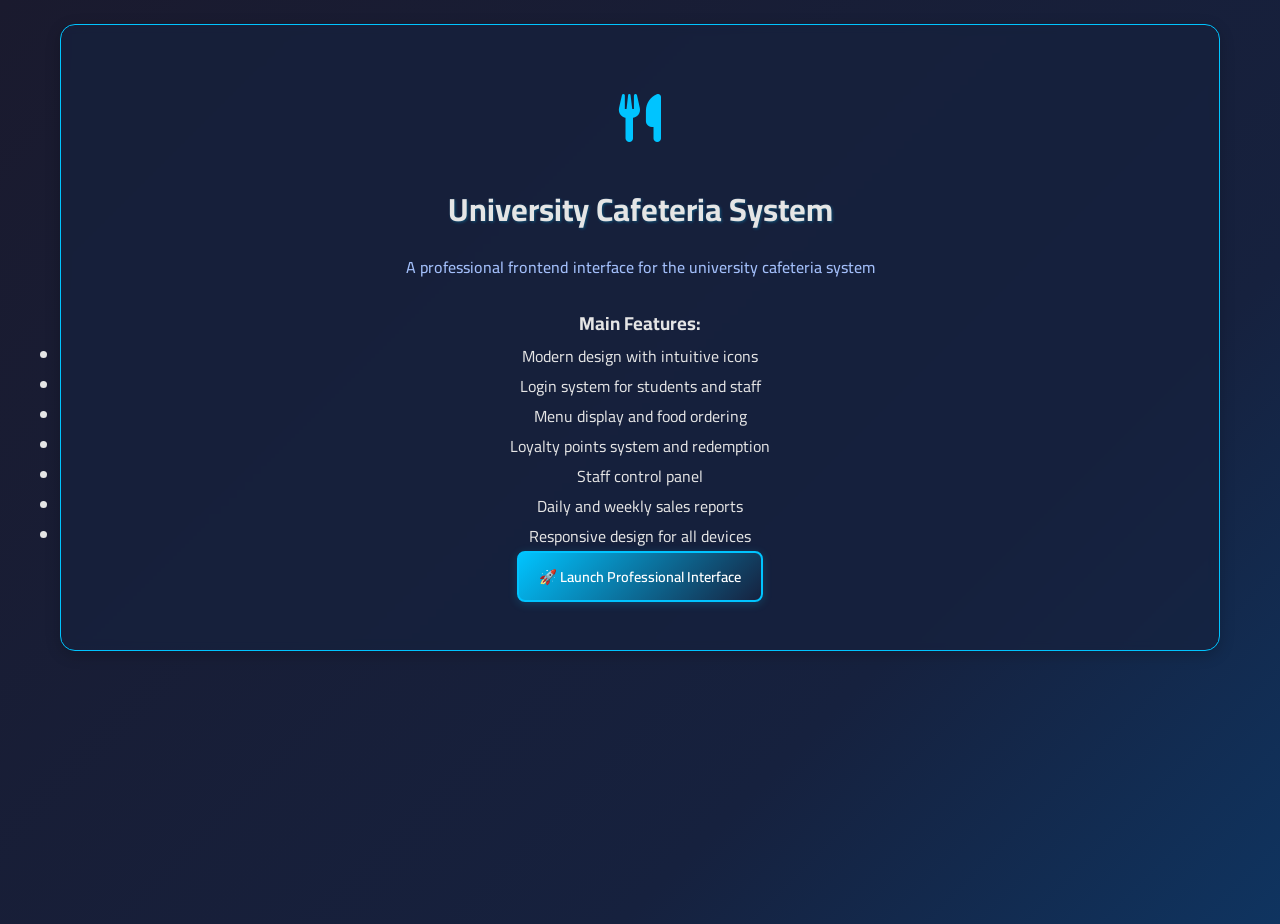
<file: index.html>
<!DOCTYPE html>
<html lang="en" dir="ltr">
<head>
    <meta charset="UTF-8">
    <meta name="viewport" content="width=device-width, initial-scale=1.0">
    <title>University Cafeteria System - Launch</title>
    <link href="https://cdnjs.cloudflare.com/ajax/libs/font-awesome/6.0.0/css/all.min.css" rel="stylesheet">
    <link href="https://fonts.googleapis.com/css2?family=Cairo:wght@300;400;600;700&display=swap" rel="stylesheet">
    <link rel="stylesheet" href="styles.css">
</head>

<body>
    <div class="container">
        <div class="welcome-content">
            <div class="welcome-icon">
                <i class="fas fa-utensils"></i>
            </div>
            <h2>University Cafeteria System</h2>
            <p>A professional frontend interface for the university cafeteria system</p>
            
            <div class="features">
                <h3>Main Features:</h3>
                <ul>
                    <li>Modern design with intuitive icons</li>
                    <li>Login system for students and staff</li>
                    <li>Menu display and food ordering</li>
                    <li>Loyalty points system and redemption</li>
                    <li>Staff control panel</li>
                    <li>Daily and weekly sales reports</li>
                    <li>Responsive design for all devices</li>
                </ul>
            </div>
            
            <a href="main.html" class="btn btn-primary">🚀 Launch Professional Interface</a>
        </div>
    </div>
</body>
</html>
</file>
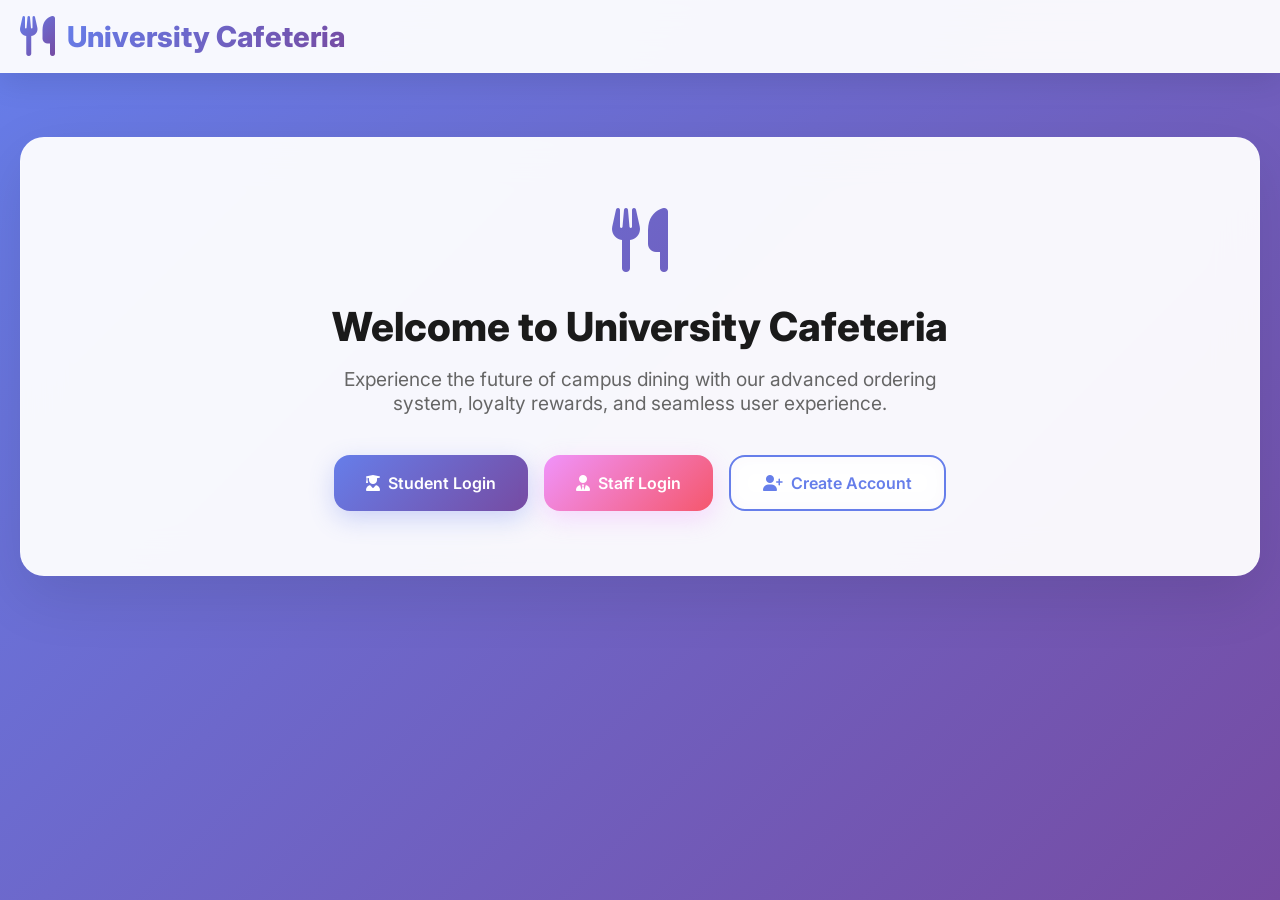
<file: main.html>
<!DOCTYPE html>
<html lang="en">
<head>
    <meta charset="UTF-8">
    <meta name="viewport" content="width=device-width, initial-scale=1.0">
    <title>University Cafeteria System - Professional Interface</title>
    <link href="https://cdnjs.cloudflare.com/ajax/libs/font-awesome/6.4.0/css/all.min.css" rel="stylesheet">
    <link href="https://fonts.googleapis.com/css2?family=Inter:wght@300;400;500;600;700;800&display=swap" rel="stylesheet">
    <style>
        * {
            margin: 0;
            padding: 0;
            box-sizing: border-box;
        }

        body {
            font-family: 'Inter', -apple-system, BlinkMacSystemFont, 'Segoe UI', Roboto, sans-serif;
            background: linear-gradient(135deg, #667eea 0%, #764ba2 100%);
            min-height: 100vh;
            color: #1a1a1a;
            overflow-x: hidden;
        }

        .container {
            max-width: 1400px;
            margin: 0 auto;
            padding: 0 20px;
        }

        .header {
            background: rgba(255, 255, 255, 0.95);
            backdrop-filter: blur(20px);
            box-shadow: 0 8px 32px rgba(0, 0, 0, 0.1);
            position: sticky;
            top: 0;
            z-index: 1000;
            border-bottom: 1px solid rgba(255, 255, 255, 0.2);
        }

        .header .container {
            display: flex;
            justify-content: space-between;
            align-items: center;
            padding: 1rem 20px;
        }

        .logo {
            display: flex;
            align-items: center;
            gap: 12px;
            color: #667eea;
        }

        .logo i {
            font-size: 2.5rem;
            background: linear-gradient(135deg, #667eea, #764ba2);
            -webkit-background-clip: text;
            -webkit-text-fill-color: transparent;
            background-clip: text;
        }

        .logo h1 {
            font-size: 1.8rem;
            font-weight: 800;
            background: linear-gradient(135deg, #667eea, #764ba2);
            -webkit-background-clip: text;
            -webkit-text-fill-color: transparent;
            background-clip: text;
        }

        .user-info {
            display: flex;
            align-items: center;
            gap: 15px;
            color: #667eea;
            font-weight: 600;
        }

        .main {
            padding: 2rem 0;
            min-height: calc(100vh - 80px);
        }

        .screen {
            display: none;
            animation: fadeInUp 0.6s ease-out;
        }

        .screen.active {
            display: block;
        }

        .welcome-content {
            text-align: center;
            padding: 4rem 2rem;
            background: rgba(255, 255, 255, 0.95);
            border-radius: 24px;
            backdrop-filter: blur(20px);
            box-shadow: 0 20px 60px rgba(0, 0, 0, 0.1);
            margin: 2rem 0;
            border: 1px solid rgba(255, 255, 255, 0.2);
        }

        .welcome-icon {
            font-size: 4rem;
            background: linear-gradient(135deg, #667eea, #764ba2);
            -webkit-background-clip: text;
            -webkit-text-fill-color: transparent;
            background-clip: text;
            margin-bottom: 1.5rem;
            animation: float 3s ease-in-out infinite;
        }

        .welcome-content h2 {
            font-size: 2.5rem;
            color: #1a1a1a;
            margin-bottom: 1rem;
            font-weight: 800;
            line-height: 1.2;
        }

        .welcome-content p {
            font-size: 1.2rem;
            color: #666;
            margin-bottom: 2.5rem;
            font-weight: 400;
            max-width: 600px;
            margin-left: auto;
            margin-right: auto;
        }

        .welcome-buttons {
            display: flex;
            gap: 1rem;
            justify-content: center;
            flex-wrap: wrap;
        }

        .btn {
            padding: 16px 32px;
            border: none;
            border-radius: 16px;
            font-size: 1rem;
            font-weight: 600;
            cursor: pointer;
            transition: all 0.3s cubic-bezier(0.4, 0, 0.2, 1);
            display: inline-flex;
            align-items: center;
            gap: 8px;
            text-decoration: none;
            font-family: 'Inter', sans-serif;
            position: relative;
            overflow: hidden;
        }

        .btn::before {
            content: '';
            position: absolute;
            top: 0;
            left: -100%;
            width: 100%;
            height: 100%;
            background: linear-gradient(90deg, transparent, rgba(255, 255, 255, 0.2), transparent);
            transition: left 0.5s;
        }

        .btn:hover::before {
            left: 100%;
        }

        .btn-primary {
            background: linear-gradient(135deg, #667eea, #764ba2);
            color: white;
            box-shadow: 0 8px 25px rgba(102, 126, 234, 0.3);
        }

        .btn-primary:hover {
            transform: translateY(-2px);
            box-shadow: 0 12px 35px rgba(102, 126, 234, 0.4);
        }

        .btn-secondary {
            background: linear-gradient(135deg, #f093fb, #f5576c);
            color: white;
            box-shadow: 0 8px 25px rgba(240, 147, 251, 0.3);
        }

        .btn-secondary:hover {
            transform: translateY(-2px);
            box-shadow: 0 12px 35px rgba(240, 147, 251, 0.4);
        }

        .btn-outline {
            background: rgba(255, 255, 255, 0.1);
            color: #667eea;
            border: 2px solid #667eea;
            backdrop-filter: blur(10px);
        }

        .btn-outline:hover {
            background: #667eea;
            color: white;
            transform: translateY(-2px);
            box-shadow: 0 8px 25px rgba(102, 126, 234, 0.3);
        }

        .btn-full {
            width: 100%;
            justify-content: center;
        }

        .login-container, .register-container {
            max-width: 400px;
            margin: 2rem auto;
            background: rgba(255, 255, 255, 0.95);
            padding: 2.5rem;
            border-radius: 24px;
            box-shadow: 0 20px 60px rgba(0, 0, 0, 0.1);
            backdrop-filter: blur(20px);
            border: 1px solid rgba(255, 255, 255, 0.2);
        }

        .login-header, .register-header {
            text-align: center;
            margin-bottom: 2rem;
        }

        .login-header i, .register-header i {
            font-size: 3rem;
            background: linear-gradient(135deg, #667eea, #764ba2);
            -webkit-background-clip: text;
            -webkit-text-fill-color: transparent;
            background-clip: text;
            margin-bottom: 1rem;
        }

        .login-header h2, .register-header h2 {
            color: #1a1a1a;
            font-size: 1.8rem;
            font-weight: 700;
        }

        .form-group {
            margin-bottom: 1.5rem;
        }

        .form-group label {
            display: block;
            margin-bottom: 0.5rem;
            color: #333;
            font-weight: 600;
            font-size: 0.9rem;
        }

        .form-group input, .form-group select {
            width: 100%;
            padding: 16px 20px;
            border: 2px solid #e1e5e9;
            border-radius: 12px;
            font-size: 1rem;
            transition: all 0.3s ease;
            background: rgba(255, 255, 255, 0.8);
            color: #1a1a1a;
            font-family: 'Inter', sans-serif;
        }

        .form-group input:focus, .form-group select:focus {
            outline: none;
            border-color: #667eea;
            box-shadow: 0 0 0 3px rgba(102, 126, 234, 0.1);
            background: white;
        }

        .dashboard-header {
            display: flex;
            justify-content: space-between;
            align-items: center;
            margin-bottom: 2rem;
            background: rgba(255, 255, 255, 0.95);
            padding: 1.5rem 2rem;
            border-radius: 20px;
            backdrop-filter: blur(20px);
            box-shadow: 0 8px 32px rgba(0, 0, 0, 0.1);
            border: 1px solid rgba(255, 255, 255, 0.2);
        }

        .dashboard-header h2 {
            color: #1a1a1a;
            font-size: 2rem;
            font-weight: 800;
        }

        .loyalty-points {
            display: flex;
            align-items: center;
            gap: 8px;
            background: linear-gradient(135deg, #667eea, #764ba2);
            color: white;
            padding: 12px 20px;
            border-radius: 25px;
            font-weight: 600;
            box-shadow: 0 8px 25px rgba(102, 126, 234, 0.3);
        }

        .dashboard-grid {
            display: grid;
            grid-template-columns: repeat(auto-fit, minmax(280px, 1fr));
            gap: 1.5rem;
            margin-bottom: 2rem;
        }

        .dashboard-card {
            background: rgba(255, 255, 255, 0.95);
            padding: 2rem;
            border-radius: 20px;
            text-align: center;
            cursor: pointer;
            transition: all 0.3s cubic-bezier(0.4, 0, 0.2, 1);
            box-shadow: 0 8px 32px rgba(0, 0, 0, 0.1);
            backdrop-filter: blur(20px);
            border: 1px solid rgba(255, 255, 255, 0.2);
            position: relative;
            overflow: hidden;
        }

        .dashboard-card::before {
            content: '';
            position: absolute;
            top: 0;
            left: 0;
            right: 0;
            height: 4px;
            background: linear-gradient(135deg, #667eea, #764ba2);
            transform: scaleX(0);
            transition: transform 0.3s ease;
        }

        .dashboard-card:hover::before {
            transform: scaleX(1);
        }

        .dashboard-card:hover {
            transform: translateY(-8px);
            box-shadow: 0 20px 60px rgba(0, 0, 0, 0.15);
        }

        .dashboard-card i {
            font-size: 3rem;
            background: linear-gradient(135deg, #667eea, #764ba2);
            -webkit-background-clip: text;
            -webkit-text-fill-color: transparent;
            background-clip: text;
            margin-bottom: 1rem;
        }

        .dashboard-card h3 {
            color: #1a1a1a;
            font-size: 1.3rem;
            margin-bottom: 0.5rem;
            font-weight: 700;
        }

        .dashboard-card p {
            color: #666;
            font-size: 0.95rem;
            font-weight: 400;
            line-height: 1.5;
        }

        .notification {
            position: fixed;
            top: 20px;
            right: 20px;
            background: linear-gradient(135deg, #667eea, #764ba2);
            color: white;
            padding: 1rem 1.5rem;
            border-radius: 16px;
            box-shadow: 0 8px 32px rgba(0, 0, 0, 0.2);
            display: none;
            align-items: center;
            gap: 10px;
            z-index: 10000;
            animation: slideInRight 0.3s ease-out;
            font-weight: 600;
            backdrop-filter: blur(20px);
        }

        .notification.error {
            background: linear-gradient(135deg, #f093fb, #f5576c);
        }

        .notification.success {
            background: linear-gradient(135deg, #4facfe, #00f2fe);
        }

        .notification.show {
            display: flex;
        }

        .loading-overlay {
            position: fixed;
            top: 0;
            left: 0;
            width: 100%;
            height: 100%;
            background: rgba(0, 0, 0, 0.7);
            display: none;
            align-items: center;
            justify-content: center;
            z-index: 10000;
            backdrop-filter: blur(10px);
        }

        .loading-overlay.show {
            display: flex;
        }

        .loading-spinner {
            text-align: center;
            color: white;
        }

        .loading-spinner i {
            font-size: 3rem;
            background: linear-gradient(135deg, #667eea, #764ba2);
            -webkit-background-clip: text;
            -webkit-text-fill-color: transparent;
            background-clip: text;
            margin-bottom: 1rem;
            animation: spin 1s linear infinite;
        }

        .loading-spinner p {
            font-size: 1.2rem;
            font-weight: 600;
        }

        @keyframes fadeInUp {
            from {
                opacity: 0;
                transform: translateY(30px);
            }
            to {
                opacity: 1;
                transform: translateY(0);
            }
        }

        @keyframes slideInRight {
            from {
                transform: translateX(100%);
                opacity: 0;
            }
            to {
                transform: translateX(0);
                opacity: 1;
            }
        }

        @keyframes float {
            0%, 100% {
                transform: translateY(0px);
            }
            50% {
                transform: translateY(-10px);
            }
        }

        @keyframes spin {
            from {
                transform: rotate(0deg);
            }
            to {
                transform: rotate(360deg);
            }
        }

        /* Menu Grid Styles */
        .menu-grid {
            display: grid;
            grid-template-columns: repeat(auto-fill, minmax(300px, 1fr));
            gap: 1.5rem;
            margin-bottom: 2rem;
        }

        .menu-item {
            background: rgba(255, 255, 255, 0.95);
            border-radius: 20px;
            padding: 1.5rem;
            box-shadow: 0 8px 32px rgba(0, 0, 0, 0.1);
            transition: all 0.3s cubic-bezier(0.4, 0, 0.2, 1);
            backdrop-filter: blur(20px);
            border: 1px solid rgba(255, 255, 255, 0.2);
            position: relative;
            overflow: hidden;
        }

        .menu-item::before {
            content: '';
            position: absolute;
            top: 0;
            left: 0;
            right: 0;
            height: 4px;
            background: linear-gradient(135deg, #667eea, #764ba2);
            transform: scaleX(0);
            transition: transform 0.3s ease;
        }

        .menu-item:hover::before {
            transform: scaleX(1);
        }

        .menu-item:hover {
            transform: translateY(-8px);
            box-shadow: 0 20px 60px rgba(0, 0, 0, 0.15);
        }

        .menu-item-header {
            display: flex;
            justify-content: space-between;
            align-items: center;
            margin-bottom: 1rem;
        }

        .menu-item-name {
            font-size: 1.3rem;
            font-weight: 700;
            color: #1a1a1a;
        }

        .menu-item-price {
            font-size: 1.2rem;
            font-weight: 800;
            background: linear-gradient(135deg, #667eea, #764ba2);
            -webkit-background-clip: text;
            -webkit-text-fill-color: transparent;
            background-clip: text;
        }

        .menu-item-description {
            color: #666;
            font-size: 0.95rem;
            margin-bottom: 1rem;
            line-height: 1.5;
        }

        .menu-item-actions {
            display: flex;
            gap: 0.5rem;
            align-items: center;
        }

        .quantity-controls {
            display: flex;
            align-items: center;
            gap: 0.5rem;
        }

        .quantity-btn {
            width: 32px;
            height: 32px;
            border: none;
            border-radius: 50%;
            background: linear-gradient(135deg, #667eea, #764ba2);
            color: white;
            cursor: pointer;
            display: flex;
            align-items: center;
            justify-content: center;
            font-weight: bold;
            transition: all 0.2s ease;
        }

        .quantity-btn:hover {
            transform: scale(1.1);
        }

        .quantity-display {
            min-width: 40px;
            text-align: center;
            font-weight: 600;
            color: #1a1a1a;
            font-size: 1.1rem;
        }

        /* Order Container */
        .order-container {
            display: grid;
            grid-template-columns: 2fr 1fr;
            gap: 2rem;
            margin-bottom: 2rem;
        }

        .order-menu h3, .order-cart h3 {
            color: #1a1a1a;
            font-size: 1.5rem;
            margin-bottom: 1rem;
            font-weight: 700;
        }

        .order-cart {
            background: rgba(255, 255, 255, 0.95);
            padding: 1.5rem;
            border-radius: 20px;
            box-shadow: 0 8px 32px rgba(0, 0, 0, 0.1);
            backdrop-filter: blur(20px);
            height: fit-content;
            border: 1px solid rgba(255, 255, 255, 0.2);
        }

        .cart-items {
            margin-bottom: 1rem;
            max-height: 300px;
            overflow-y: auto;
        }

        .cart-item {
            display: flex;
            justify-content: space-between;
            align-items: center;
            padding: 0.8rem 0;
            border-bottom: 1px solid #e1e5e9;
        }

        .cart-item:last-child {
            border-bottom: none;
        }

        .cart-item-name {
            font-weight: 600;
            color: #1a1a1a;
        }

        .cart-item-quantity {
            color: #666;
            font-weight: 500;
        }

        .cart-item-price {
            font-weight: 700;
            background: linear-gradient(135deg, #667eea, #764ba2);
            -webkit-background-clip: text;
            -webkit-text-fill-color: transparent;
            background-clip: text;
        }

        .empty-cart {
            text-align: center;
            color: #666;
            font-style: italic;
            padding: 2rem;
            font-weight: 500;
        }

        .cart-total {
            border-top: 2px solid #e1e5e9;
            padding-top: 1rem;
            margin-bottom: 1rem;
        }

        .total-row {
            display: flex;
            justify-content: space-between;
            margin-bottom: 0.5rem;
            font-weight: 600;
        }

        .total-row.total-final {
            font-size: 1.2rem;
            font-weight: 800;
            color: #1a1a1a;
            border-top: 2px solid #e1e5e9;
            padding-top: 0.5rem;
            margin-top: 0.5rem;
        }

        /* Loyalty Container */
        .loyalty-container {
            display: grid;
            grid-template-columns: 1fr 1fr;
            gap: 2rem;
            margin-bottom: 2rem;
        }

        .loyalty-card {
            background: rgba(255, 255, 255, 0.95);
            padding: 2rem;
            border-radius: 20px;
            text-align: center;
            box-shadow: 0 8px 32px rgba(0, 0, 0, 0.1);
            backdrop-filter: blur(20px);
            border: 1px solid rgba(255, 255, 255, 0.2);
        }

        .loyalty-icon {
            font-size: 4rem;
            background: linear-gradient(135deg, #667eea, #764ba2);
            -webkit-background-clip: text;
            -webkit-text-fill-color: transparent;
            background-clip: text;
            margin-bottom: 1rem;
        }

        .loyalty-info h3 {
            color: #1a1a1a;
            font-size: 1.5rem;
            margin-bottom: 1rem;
            font-weight: 700;
        }

        .points-display {
            font-size: 2.5rem;
            font-weight: 800;
            background: linear-gradient(135deg, #667eea, #764ba2);
            -webkit-background-clip: text;
            -webkit-text-fill-color: transparent;
            background-clip: text;
            margin-bottom: 1rem;
        }

        .loyalty-info p {
            color: #666;
            font-weight: 500;
            margin-bottom: 0.5rem;
        }

        .loyalty-actions {
            display: flex;
            flex-direction: column;
            gap: 1rem;
        }

        /* Redeem Container */
        .redeem-container {
            display: grid;
            grid-template-columns: 1fr 2fr;
            gap: 2rem;
            margin-bottom: 2rem;
        }

        .redeem-form {
            background: rgba(255, 255, 255, 0.95);
            padding: 2rem;
            border-radius: 20px;
            box-shadow: 0 8px 32px rgba(0, 0, 0, 0.1);
            backdrop-filter: blur(20px);
            height: fit-content;
            border: 1px solid rgba(255, 255, 255, 0.2);
        }

        .redeem-value {
            background: linear-gradient(135deg, #667eea, #764ba2);
            color: white;
            padding: 1rem;
            border-radius: 12px;
            text-align: center;
            margin: 1rem 0;
            font-weight: 700;
            font-size: 1.1rem;
        }

        .redeem-menu h3 {
            color: #1a1a1a;
            font-size: 1.5rem;
            margin-bottom: 1rem;
            font-weight: 700;
        }

        /* Orders List */
        .orders-list {
            background: rgba(255, 255, 255, 0.95);
            border-radius: 20px;
            padding: 1.5rem;
            box-shadow: 0 8px 32px rgba(0, 0, 0, 0.1);
            backdrop-filter: blur(20px);
            border: 1px solid rgba(255, 255, 255, 0.2);
        }

        .order-item {
            display: flex;
            justify-content: space-between;
            align-items: center;
            padding: 1rem;
            border: 1px solid #e1e5e9;
            border-radius: 12px;
            margin-bottom: 1rem;
            background: rgba(255, 255, 255, 0.8);
            transition: all 0.2s ease;
        }

        .order-item:hover {
            transform: translateY(-2px);
            box-shadow: 0 4px 15px rgba(0, 0, 0, 0.1);
        }

        .order-item:last-child {
            margin-bottom: 0;
        }

        .order-info {
            flex: 1;
        }

        .order-id {
            font-weight: 700;
            color: #1a1a1a;
            font-size: 1.1rem;
        }

        .order-details {
            color: #666;
            font-size: 0.9rem;
            margin-top: 0.2rem;
            font-weight: 500;
        }

        .order-status {
            padding: 0.5rem 1rem;
            border-radius: 20px;
            font-weight: 600;
            font-size: 0.9rem;
        }

        .status-pending {
            background: linear-gradient(135deg, #f093fb, #f5576c);
            color: white;
        }

        .status-preparing {
            background: linear-gradient(135deg, #667eea, #764ba2);
            color: white;
        }

        .status-ready {
            background: linear-gradient(135deg, #4facfe, #00f2fe);
            color: white;
        }

        .status-cancelled {
            background: #757575;
            color: white;
        }

        /* Update Order Container */
        .update-order-container {
            background: rgba(255, 255, 255, 0.95);
            padding: 2rem;
            border-radius: 20px;
            box-shadow: 0 8px 32px rgba(0, 0, 0, 0.1);
            backdrop-filter: blur(20px);
            max-width: 500px;
            margin: 0 auto;
            border: 1px solid rgba(255, 255, 255, 0.2);
        }

        /* Report Container */
        .report-container {
            background: rgba(255, 255, 255, 0.95);
            border-radius: 20px;
            padding: 2rem;
            box-shadow: 0 8px 32px rgba(0, 0, 0, 0.1);
            backdrop-filter: blur(20px);
            border: 1px solid rgba(255, 255, 255, 0.2);
        }

        .report-options {
            display: flex;
            gap: 1rem;
            margin-bottom: 2rem;
            justify-content: center;
        }

        .report-content {
            text-align: center;
            padding: 2rem;
        }

        .report-stats {
            display: grid;
            grid-template-columns: repeat(auto-fit, minmax(200px, 1fr));
            gap: 1rem;
            margin-bottom: 2rem;
        }

        .stat-card {
            background: linear-gradient(135deg, #667eea, #764ba2);
            color: white;
            padding: 1.5rem;
            border-radius: 16px;
            text-align: center;
        }

        .stat-value {
            font-size: 2rem;
            font-weight: 800;
            margin-bottom: 0.5rem;
        }

        .stat-label {
            font-size: 1rem;
            opacity: 0.9;
        }

        @media (max-width: 768px) {
            .container {
                padding: 0 15px;
            }
            
            .welcome-buttons {
                flex-direction: column;
                align-items: center;
            }
            
            .dashboard-grid {
                grid-template-columns: 1fr;
            }
            
            .dashboard-header {
                flex-direction: column;
                gap: 1rem;
                text-align: center;
            }
            
            .header .container {
                flex-direction: column;
                gap: 1rem;
            }
            
            .welcome-content h2 {
                font-size: 2rem;
            }
            
            .welcome-content p {
                font-size: 1rem;
            }

            .order-container {
                grid-template-columns: 1fr;
            }
            
            .loyalty-container {
                grid-template-columns: 1fr;
            }
            
            .redeem-container {
                grid-template-columns: 1fr;
            }
            
            .report-options {
                flex-direction: column;
            }
        }
    </style>
</head>
<body>
    <header class="header">
        <div class="container">
            <div class="logo">
                <i class="fas fa-utensils"></i>
                <h1>University Cafeteria</h1>
            </div>
            <div id="user-info" class="user-info" style="display: none;">
                <span id="user-name"></span>
                <span id="user-type"></span>
                <button id="logout-btn" class="btn btn-outline">Logout</button>
            </div>
        </div>
    </header>

    <main class="main">
        <div class="container">
            <div id="welcome-screen" class="screen active">
                <div class="welcome-content">
                    <div class="welcome-icon">
                        <i class="fas fa-utensils"></i>
                    </div>
                    <h2>Welcome to University Cafeteria</h2>
                    <p>Experience the future of campus dining with our advanced ordering system, loyalty rewards, and seamless user experience.</p>
                    <div class="welcome-buttons">
                        <button class="btn btn-primary" onclick="showLogin('student')">
                            <i class="fas fa-user-graduate"></i> Student Login
                        </button>
                        <button class="btn btn-secondary" onclick="showLogin('staff')">
                            <i class="fas fa-user-tie"></i> Staff Login
                        </button>
                        <button class="btn btn-outline" onclick="showRegister()">
                            <i class="fas fa-user-plus"></i> Create Account
                        </button>
                    </div>
                </div>
            </div>

            <div id="login-screen" class="screen">
                <div class="login-container">
                    <div class="login-header">
                        <i class="fas fa-sign-in-alt"></i>
                        <h2 id="login-title">Login</h2>
                    </div>
                    <form id="login-form" class="login-form">
                        <div class="form-group">
                            <label for="email">Email Address</label>
                            <input type="email" id="email" name="email" required placeholder="Enter your email">
                        </div>
                        <div class="form-group">
                            <label for="password">Password</label>
                            <input type="password" id="password" name="password" required placeholder="Enter your password">
                        </div>
                        <button type="submit" class="btn btn-primary btn-full">
                            <i class="fas fa-sign-in-alt"></i> Sign In
                        </button>
                        <div style="margin: 1rem 0; padding: 1rem; background: rgba(0,123,255,0.1); border-radius: 8px; font-size: 0.9rem;">
                            <strong>Test Credentials:</strong><br>
                            Student: <code>student@example.com</code> / <code>password123</code><br>
                            Staff: <code>staff@cafeteria.com</code> / <code>password123</code><br>
                            Quick Test: <code>test@test.com</code> / <code>test</code>
                        </div>
                        <button type="button" class="btn btn-outline btn-full" onclick="showWelcome()">
                            <i class="fas fa-arrow-left"></i> Back to Home
                        </button>
                    </form>
                </div>
            </div>

            <div id="register-screen" class="screen">
                <div class="register-container">
                    <div class="register-header">
                        <i class="fas fa-user-plus"></i>
                        <h2>Create Account</h2>
                    </div>
                    <form id="register-form" class="register-form">
                        <div class="form-group">
                            <label for="reg-name">Full Name</label>
                            <input type="text" id="reg-name" name="name" required placeholder="Enter your full name">
                        </div>
                        <div class="form-group">
                            <label for="reg-email">Email Address</label>
                            <input type="email" id="reg-email" name="email" required placeholder="Enter your email">
                        </div>
                        <div class="form-group">
                            <label for="reg-password">Password</label>
                            <input type="password" id="reg-password" name="password" required placeholder="Create a password">
                        </div>
                        <div class="form-group">
                            <label for="user-type">Account Type</label>
                            <select id="user-type" name="userType" required>
                                <option value="">Select account type</option>
                                <option value="student">Student</option>
                                <option value="staff">Staff</option>
                            </select>
                        </div>
                        <button type="submit" class="btn btn-primary btn-full">
                            <i class="fas fa-user-plus"></i> Create Account
                        </button>
                        <button type="button" class="btn btn-outline btn-full" onclick="showWelcome()">
                            <i class="fas fa-arrow-left"></i> Back to Home
                        </button>
                    </form>
                </div>
            </div>

            <div id="student-dashboard" class="screen">
                <div class="dashboard-header">
                    <h2>Student Dashboard</h2>
                    <div class="loyalty-points">
                        <i class="fas fa-star"></i>
                        <span id="student-points">0</span>
                        <span>loyalty points</span>
                    </div>
                </div>
                <div class="dashboard-grid">
                    <div class="dashboard-card" onclick="showMenu()">
                        <i class="fas fa-utensils"></i>
                        <h3>View Menu</h3>
                        <p>Browse our delicious selection of food and beverages</p>
                    </div>
                    <div class="dashboard-card" onclick="showOrderForm()">
                        <i class="fas fa-shopping-cart"></i>
                        <h3>Place Order</h3>
                        <p>Order from our available menu items</p>
                    </div>
                    <div class="dashboard-card" onclick="showLoyaltyPoints()">
                        <i class="fas fa-star"></i>
                        <h3>Loyalty Points</h3>
                        <p>View and manage your loyalty points</p>
                    </div>
                    <div class="dashboard-card" onclick="showRedeemPoints()">
                        <i class="fas fa-gift"></i>
                        <h3>Redeem Points</h3>
                        <p>Use your points for discounts and rewards</p>
                    </div>
                </div>
            </div>

            <div id="staff-dashboard" class="screen">
                <div class="dashboard-header">
                    <h2>Staff Dashboard</h2>
                </div>
                <div class="dashboard-grid">
                    <div class="dashboard-card" onclick="showPendingOrders()">
                        <i class="fas fa-clock"></i>
                        <h3>Pending Orders</h3>
                        <p>View and manage orders awaiting processing</p>
                    </div>
                    <div class="dashboard-card" onclick="showUpdateOrderStatus()">
                        <i class="fas fa-edit"></i>
                        <h3>Update Order Status</h3>
                        <p>Change order status and track progress</p>
                    </div>
                    <div class="dashboard-card" onclick="showSalesReport()">
                        <i class="fas fa-chart-bar"></i>
                        <h3>Sales Report</h3>
                        <p>View daily and weekly sales analytics</p>
                    </div>
                </div>
            </div>

            <!-- Menu Screen -->
            <div id="menu-screen" class="screen">
                <div class="dashboard-header">
                    <button class="btn btn-outline" onclick="showStudentDashboard()">
                        <i class="fas fa-arrow-left"></i> Back to Dashboard
                    </button>
                    <h2>Our Menu</h2>
                </div>
                <div id="menu-items" class="menu-grid">
                    <!-- Menu items will be loaded here -->
                </div>
            </div>

            <!-- Order Screen -->
            <div id="order-screen" class="screen">
                <div class="dashboard-header">
                    <button class="btn btn-outline" onclick="showStudentDashboard()">
                        <i class="fas fa-arrow-left"></i> Back to Dashboard
                    </button>
                    <h2>Place Your Order</h2>
                </div>
                <div class="order-container">
                    <div class="order-menu">
                        <h3>Select from Menu</h3>
                        <div id="order-menu-items" class="menu-grid">
                            <!-- Menu items for ordering -->
                        </div>
                    </div>
                    <div class="order-cart">
                        <h3>Your Cart</h3>
                        <div id="cart-items" class="cart-items">
                            <p class="empty-cart">Your cart is empty</p>
                        </div>
                        <div class="cart-total">
                            <div class="total-row">
                                <span>Subtotal:</span>
                                <span id="cart-subtotal">$0.00</span>
                            </div>
                            <div class="total-row">
                                <span>Tax (10%):</span>
                                <span id="cart-tax">$0.00</span>
                            </div>
                            <div class="total-row total-final">
                                <span>Total:</span>
                                <span id="cart-total">$0.00</span>
                            </div>
                            <div class="total-row">
                                <span>Points Earned:</span>
                                <span id="points-earned">0</span>
                            </div>
                        </div>
                        <button id="place-order-btn" class="btn btn-primary btn-full" onclick="placeOrder()" disabled>
                            <i class="fas fa-check"></i> Place Order
                        </button>
                    </div>
                </div>
            </div>

            <!-- Loyalty Points Screen -->
            <div id="loyalty-screen" class="screen">
                <div class="dashboard-header">
                    <button class="btn btn-outline" onclick="showStudentDashboard()">
                        <i class="fas fa-arrow-left"></i> Back to Dashboard
                    </button>
                    <h2>Loyalty Points</h2>
                </div>
                <div class="loyalty-container">
                    <div class="loyalty-card">
                        <div class="loyalty-icon">
                            <i class="fas fa-star"></i>
                        </div>
                        <div class="loyalty-info">
                            <h3>Your Current Points</h3>
                            <div class="points-display">
                                <span id="current-points">0</span>
                                <span>points</span>
                            </div>
                            <p>Earn 1 point for every $10 spent</p>
                            <p>Redeem points for discounts and free items</p>
                        </div>
                    </div>
                    <div class="loyalty-actions">
                        <button class="btn btn-primary" onclick="showRedeemPoints()">
                            <i class="fas fa-gift"></i> Redeem Points
                        </button>
                        <button class="btn btn-outline" onclick="loadLoyaltyHistory()">
                            <i class="fas fa-history"></i> View History
                        </button>
                    </div>
                </div>
            </div>

            <!-- Redeem Points Screen -->
            <div id="redeem-screen" class="screen">
                <div class="dashboard-header">
                    <button class="btn btn-outline" onclick="showLoyaltyPoints()">
                        <i class="fas fa-arrow-left"></i> Back to Loyalty Points
                    </button>
                    <h2>Redeem Points</h2>
                </div>
                <div class="redeem-container">
                    <div class="redeem-form">
                        <div class="form-group">
                            <label for="points-to-redeem">Points to Redeem (Minimum 10)</label>
                            <input type="number" id="points-to-redeem" min="10" value="10">
                        </div>
                        <div class="redeem-value">
                            <span>Points Value: $<span id="redeem-value">0.00</span></span>
                        </div>
                        <button class="btn btn-primary" onclick="startRedeemProcess()">
                            <i class="fas fa-gift"></i> Start Redemption
                        </button>
                    </div>
                    <div class="redeem-menu">
                        <h3>Select from Menu</h3>
                        <div style="margin-bottom: 1rem; padding: 1rem; background: rgba(40, 167, 69, 0.1); border-radius: 8px; font-size: 0.9rem;">
                            <strong>💡 How to Redeem:</strong><br>
                            1. Choose an item below and click "Redeem for X points"<br>
                            2. Or enter points amount above and click "Start Redemption"<br>
                            3. Each point = $0.20 value
                        </div>
                        <div id="redeem-menu-items" class="menu-grid">
                            <!-- Menu items for redemption -->
                        </div>
                    </div>
                </div>
            </div>

            <!-- Pending Orders Screen -->
            <div id="pending-orders-screen" class="screen">
                <div class="dashboard-header">
                    <button class="btn btn-outline" onclick="showStaffDashboard()">
                        <i class="fas fa-arrow-left"></i> Back to Dashboard
                    </button>
                    <h2>Pending Orders</h2>
                    <div style="margin-left: auto;">
                        <button class="btn btn-outline" onclick="loadPendingOrders()" style="font-size: 0.9rem;">
                            <i class="fas fa-sync-alt"></i> Refresh
                        </button>
                    </div>
                </div>
                <div style="margin-bottom: 1rem; padding: 1rem; background: rgba(0, 123, 255, 0.1); border-radius: 8px; font-size: 0.9rem;">
                    <strong>📋 Order Management:</strong><br>
                    • New orders appear automatically<br>
                    • Use dropdown to quickly update status<br>
                    • Orders auto-refresh every 5 seconds<br>
                    • Click "Refresh" to update manually
                </div>
                <div id="pending-orders-list" class="orders-list">
                    <!-- Pending orders will be loaded here -->
                </div>
            </div>

            <!-- Update Order Status Screen -->
            <div id="update-order-screen" class="screen">
                <div class="dashboard-header">
                    <button class="btn btn-outline" onclick="showStaffDashboard()">
                        <i class="fas fa-arrow-left"></i> Back to Dashboard
                    </button>
                    <h2>Update Order Status</h2>
                </div>
                <div class="update-order-container">
                    <div class="form-group">
                        <label for="order-id">Order ID</label>
                        <input type="number" id="order-id" placeholder="Enter Order ID">
                    </div>
                    <div class="form-group">
                        <label for="new-status">New Status</label>
                        <select id="new-status">
                            <option value="">Select Status</option>
                            <option value="PENDING">Pending</option>
                            <option value="PREPARING">Preparing</option>
                            <option value="READY_FOR_PICKUP">Ready for Pickup</option>
                            <option value="CANCELLED">Cancelled</option>
                        </select>
                    </div>
                    <button class="btn btn-primary" onclick="updateOrderStatus()">
                        <i class="fas fa-save"></i> Update Status
                    </button>
                </div>
            </div>

            <!-- Sales Report Screen -->
            <div id="sales-report-screen" class="screen">
                <div class="dashboard-header">
                    <button class="btn btn-outline" onclick="showStaffDashboard()">
                        <i class="fas fa-arrow-left"></i> Back to Dashboard
                    </button>
                    <h2>Sales Report</h2>
                </div>
                <div class="report-container">
                    <div class="report-options">
                        <button class="btn btn-primary" onclick="generateReport('daily')">
                            <i class="fas fa-calendar-day"></i> Daily Report
                        </button>
                        <button class="btn btn-secondary" onclick="generateReport('weekly')">
                            <i class="fas fa-calendar-week"></i> Weekly Report
                        </button>
                    </div>
                    <div id="report-content" class="report-content">
                        <!-- Report content will be displayed here -->
                    </div>
                </div>
            </div>
        </div>
    </main>

    <div id="notification" class="notification">
        <i class="fas fa-check-circle"></i>
        <span id="notification-message"></span>
    </div>

    <div id="loading-overlay" class="loading-overlay">
        <div class="loading-spinner">
            <i class="fas fa-spinner"></i>
            <p>Loading...</p>
        </div>
    </div>

    <script src="script.js"></script>
</body>
</html>
</file>
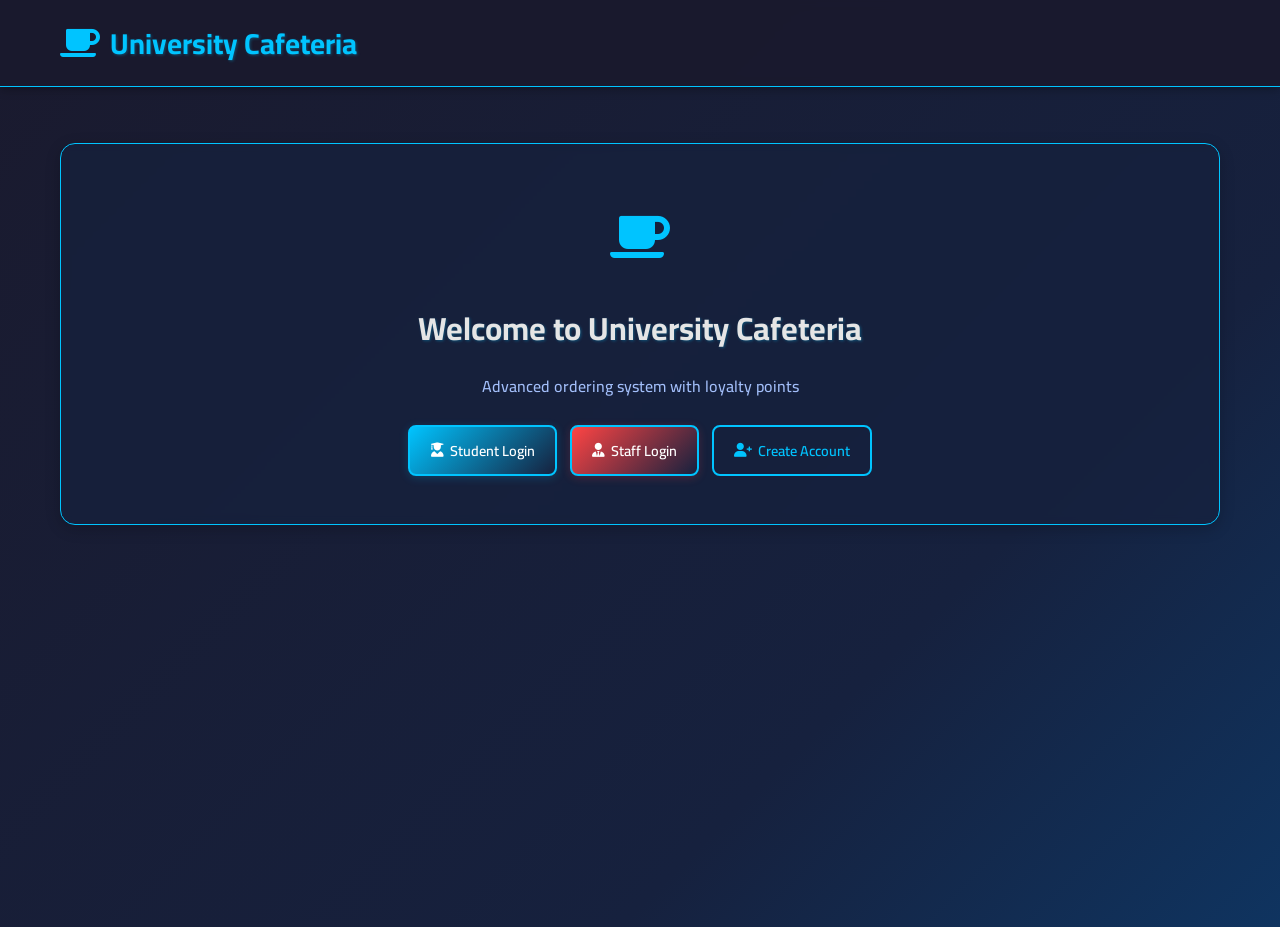
<file: run_frontend.html>
<!DOCTYPE html>
<html lang="en" dir="ltr">
<head>
    <meta charset="UTF-8">
    <meta name="viewport" content="width=device-width, initial-scale=1.0">
    <title>University Cafeteria System</title>
    <link rel="stylesheet" href="styles.css">
    <link href="https://cdnjs.cloudflare.com/ajax/libs/font-awesome/6.0.0/css/all.min.css" rel="stylesheet">
    <link href="https://fonts.googleapis.com/css2?family=Cairo:wght@300;400;600;700&display=swap" rel="stylesheet">
</head>
<body>
    <!-- Header -->
    <header class="header">
        <div class="container">
            <div class="logo">
                <i class="fas fa-coffee"></i>
                <h1>University Cafeteria</h1>
            </div>
            <nav class="nav">
                <div id="user-info" class="user-info" style="display: none;">
                    <span id="user-name"></span>
                    <span id="user-type"></span>
                    <button id="logout-btn" class="btn btn-outline">Logout</button>
                </div>
            </nav>
        </div>
    </header>

    <!-- Main Content -->
    <main class="main">
        <div class="container">
            <!-- Welcome Screen -->
            <div id="welcome-screen" class="screen active">
                <div class="welcome-content">
                    <div class="welcome-icon">
                        <i class="fas fa-coffee"></i>
                    </div>
                    <h2>Welcome to University Cafeteria</h2>
                    <p>Advanced ordering system with loyalty points</p>
                    <div class="welcome-buttons">
                        <button class="btn btn-primary" onclick="showLogin('student')">
                            <i class="fas fa-user-graduate"></i> Student Login
                        </button>
                        <button class="btn btn-secondary" onclick="showLogin('staff')">
                            <i class="fas fa-user-tie"></i> Staff Login
                        </button>
                        <button class="btn btn-outline" onclick="showRegister()">
                            <i class="fas fa-user-plus"></i> Create Account
                        </button>
                    </div>
                </div>
            </div>

            <!-- Login Screen -->
            <div id="login-screen" class="screen">
                <div class="login-container">
                    <div class="login-header">
                        <i class="fas fa-coffee"></i>
                        <h2 id="login-title">Login</h2>
                    </div>
                    <form id="login-form" class="login-form">
                        <div class="form-group">
                            <label for="email">Email</label>
                            <input type="email" id="email" name="email" required>
                        </div>
                        <div class="form-group">
                            <label for="password">Password</label>
                            <input type="password" id="password" name="password" required>
                        </div>
                        <button type="submit" class="btn btn-primary btn-full">
                            <i class="fas fa-sign-in-alt"></i> Login
                        </button>
                        <button type="button" class="btn btn-outline btn-full" onclick="showWelcome()">
                            <i class="fas fa-arrow-left"></i> Back
                        </button>
                    </form>
                </div>
            </div>

            <!-- Register Screen -->
            <div id="register-screen" class="screen">
                <div class="register-container">
                    <div class="register-header">
                        <i class="fas fa-user-plus"></i>
                        <h2>Create Account</h2>
                    </div>
                    <form id="register-form" class="register-form">
                        <div class="form-group">
                            <label for="reg-name">Name</label>
                            <input type="text" id="reg-name" name="name" required>
                        </div>
                        <div class="form-group">
                            <label for="reg-email">Email</label>
                            <input type="email" id="reg-email" name="email" required>
                        </div>
                        <div class="form-group">
                            <label for="reg-password">Password</label>
                            <input type="password" id="reg-password" name="password" required>
                        </div>
                        <div class="form-group">
                            <label for="user-type">User Type</label>
                            <select id="user-type" name="userType" required>
                                <option value="">Select user type</option>
                                <option value="student">Student</option>
                                <option value="staff">Staff</option>
                            </select>
                        </div>
                        <button type="submit" class="btn btn-primary btn-full">
                            <i class="fas fa-user-plus"></i> Create Account
                        </button>
                        <button type="button" class="btn btn-outline btn-full" onclick="showWelcome()">
                            <i class="fas fa-arrow-left"></i> Back
                        </button>
                    </form>
                </div>
            </div>

            <!-- Student Dashboard -->
            <div id="student-dashboard" class="screen">
                <div class="dashboard-header">
                    <h2>Student Dashboard</h2>
                    <div class="loyalty-points">
                        <i class="fas fa-star"></i>
                        <span id="student-points">0</span>
                        <span>loyalty points</span>
                    </div>
                </div>
                <div class="dashboard-grid">
                    <div class="dashboard-card" onclick="showMenu()">
                        <i class="fas fa-utensils"></i>
                        <h3>View Menu</h3>
                        <p>Browse available food and drinks</p>
                    </div>
                    <div class="dashboard-card" onclick="showOrderForm()">
                        <i class="fas fa-shopping-cart"></i>
                        <h3>Place Order</h3>
                        <p>Order from available menu</p>
                    </div>
                    <div class="dashboard-card" onclick="showLoyaltyPoints()">
                        <i class="fas fa-star"></i>
                        <h3>Loyalty Points</h3>
                        <p>View and redeem points</p>
                    </div>
                    <div class="dashboard-card" onclick="showRedeemPoints()">
                        <i class="fas fa-gift"></i>
                        <h3>Redeem Points</h3>
                        <p>Use your points for discounts</p>
                    </div>
                </div>
            </div>

            <!-- Staff Dashboard -->
            <div id="staff-dashboard" class="screen">
                <div class="dashboard-header">
                    <h2>Staff Dashboard</h2>
                </div>
                <div class="dashboard-grid">
                    <div class="dashboard-card" onclick="showPendingOrders()">
                        <i class="fas fa-clock"></i>
                        <h3>Pending Orders</h3>
                        <p>View orders awaiting processing</p>
                    </div>
                    <div class="dashboard-card" onclick="showUpdateOrderStatus()">
                        <i class="fas fa-edit"></i>
                        <h3>Update Order Status</h3>
                        <p>Change order status</p>
                    </div>
                    <div class="dashboard-card" onclick="showSalesReport()">
                        <i class="fas fa-chart-bar"></i>
                        <h3>Sales Report</h3>
                        <p>View daily and weekly reports</p>
                    </div>
                </div>
            </div>

            <!-- Menu Screen -->
            <div id="menu-screen" class="screen">
                <div class="screen-header">
                    <button class="btn btn-outline" onclick="showStudentDashboard()">
                        <i class="fas fa-arrow-left"></i> Back
                    </button>
                    <h2>Menu</h2>
                </div>
                <div id="menu-items" class="menu-grid">
                    <!-- Menu items will be loaded here -->
                </div>
            </div>

            <!-- Order Form Screen -->
            <div id="order-screen" class="screen">
                <div class="screen-header">
                    <button class="btn btn-outline" onclick="showStudentDashboard()">
                        <i class="fas fa-arrow-right"></i> Back
                    </button>
                    <h2>Place Order</h2>
                </div>
                <div class="order-container">
                    <div class="order-menu">
                        <h3>Select from Menu</h3>
                        <div id="order-menu-items" class="menu-grid">
                            <!-- Menu items for ordering -->
                        </div>
                    </div>
                    <div class="order-cart">
                        <h3>Cart</h3>
                        <div id="cart-items" class="cart-items">
                            <p class="empty-cart">Cart is empty</p>
                        </div>
                        <div class="cart-total">
                            <div class="total-row">
                                <span>Total:</span>
                                <span id="cart-total">$0.00</span>
                            </div>
                            <div class="total-row">
                                <span>Points Earned:</span>
                                <span id="points-earned">0</span>
                            </div>
                        </div>
                        <button id="place-order-btn" class="btn btn-primary btn-full" disabled>
                            <i class="fas fa-check"></i> Confirm Order
                        </button>
                    </div>
                </div>
            </div>

            <!-- Loyalty Points Screen -->
            <div id="loyalty-screen" class="screen">
                <div class="screen-header">
                    <button class="btn btn-outline" onclick="showStudentDashboard()">
                        <i class="fas fa-arrow-right"></i> Back
                    </button>
                    <h2>Loyalty Points</h2>
                </div>
                <div class="loyalty-container">
                    <div class="loyalty-card">
                        <div class="loyalty-icon">
                            <i class="fas fa-star"></i>
                        </div>
                        <div class="loyalty-info">
                            <h3>Your Current Points</h3>
                            <div class="points-display">
                                <span id="current-points">0</span>
                                <span>points</span>
                            </div>
                            <p>Earn 1 point for every $10 spent</p>
                        </div>
                    </div>
                    <div class="loyalty-actions">
                        <button class="btn btn-primary" onclick="showRedeemPoints()">
                            <i class="fas fa-gift"></i> Redeem Points
                        </button>
                    </div>
                </div>
            </div>

            <!-- Redeem Points Screen -->
            <div id="redeem-screen" class="screen">
                <div class="screen-header">
                    <button class="btn btn-outline" onclick="showLoyaltyPoints()">
                        <i class="fas fa-arrow-right"></i> Back
                    </button>
                    <h2>Redeem Points</h2>
                </div>
                <div class="redeem-container">
                    <div class="redeem-form">
                        <div class="form-group">
                            <label for="points-to-redeem">Number of Points to Redeem (Minimum 10)</label>
                            <input type="number" id="points-to-redeem" min="10" value="10">
                        </div>
                        <div class="redeem-value">
                            <span>Points Value: $<span id="redeem-value">0.00</span></span>
                        </div>
                        <button class="btn btn-primary" onclick="startRedeemProcess()">
                            <i class="fas fa-gift"></i> Start Redemption
                        </button>
                    </div>
                    <div class="redeem-menu">
                        <h3>Select from Menu</h3>
                        <div id="redeem-menu-items" class="menu-grid">
                            <!-- Menu items for redemption -->
                        </div>
                    </div>
                </div>
            </div>

            <!-- Pending Orders Screen -->
            <div id="pending-orders-screen" class="screen">
                <div class="screen-header">
                    <button class="btn btn-outline" onclick="showStaffDashboard()">
                        <i class="fas fa-arrow-right"></i> Back
                    </button>
                    <h2>Pending Orders</h2>
                </div>
                <div id="pending-orders-list" class="orders-list">
                    <!-- Pending orders will be loaded here -->
                </div>
            </div>

            <!-- Update Order Status Screen -->
            <div id="update-order-screen" class="screen">
                <div class="screen-header">
                    <button class="btn btn-outline" onclick="showStaffDashboard()">
                        <i class="fas fa-arrow-right"></i> Back
                    </button>
                    <h2>Update Order Status</h2>
                </div>
                <div class="update-order-container">
                    <div class="form-group">
                        <label for="order-id">Order ID</label>
                        <input type="number" id="order-id" placeholder="Enter Order ID">
                    </div>
                    <div class="form-group">
                        <label for="new-status">New Status</label>
                        <select id="new-status">
                            <option value="">Select Status</option>
                            <option value="PENDING">Pending</option>
                            <option value="PREPARING">Preparing</option>
                            <option value="READY_FOR_PICKUP">Ready for Pickup</option>
                            <option value="CANCELLED">Cancelled</option>
                        </select>
                    </div>
                    <button class="btn btn-primary" onclick="updateOrderStatus()">
                        <i class="fas fa-save"></i> Update Status
                    </button>
                </div>
            </div>

            <!-- Sales Report Screen -->
            <div id="sales-report-screen" class="screen">
                <div class="screen-header">
                    <button class="btn btn-outline" onclick="showStaffDashboard()">
                        <i class="fas fa-arrow-right"></i> Back
                    </button>
                    <h2>Sales Report</h2>
                </div>
                <div class="report-container">
                    <div class="report-options">
                        <button class="btn btn-primary" onclick="generateReport('daily')">
                            <i class="fas fa-calendar-day"></i> Daily Report
                        </button>
                        <button class="btn btn-secondary" onclick="generateReport('weekly')">
                            <i class="fas fa-calendar-week"></i> Weekly Report
                        </button>
                    </div>
                    <div id="report-content" class="report-content">
                        <!-- Report content will be displayed here -->
                    </div>
                </div>
            </div>
        </div>
    </main>

    <!-- Notification -->
    <div id="notification" class="notification">
        <i class="fas fa-check-circle"></i>
        <span id="notification-message"></span>
    </div>

    <!-- Loading Overlay -->
    <div id="loading-overlay" class="loading-overlay">
        <div class="loading-spinner">
            <i class="fas fa-coffee fa-spin"></i>
            <p>Loading...</p>
        </div>
    </div>

    <script src="script.js"></script>
</body>
</html>
</file>
<file: styles.css>
/* Reset and Base Styles */
* {
    margin: 0;
    padding: 0;
    box-sizing: border-box;
}

body {
    font-family: 'Cairo', sans-serif;
    background: linear-gradient(135deg, #1A1A2E 0%, #16213E 70%, #0F3460 100%);
    min-height: 100vh;
    color: #E5E5E5;
    direction: ltr;
}

.container {
    max-width: 1200px;
    margin: 0 auto;
    padding: 0 20px;
}

/* Header Styles */
.header {
    background: rgba(26, 26, 46, 0.95);
    backdrop-filter: blur(5px);
    box-shadow: 0 2px 10px rgba(0, 0, 0, 0.3);
    position: sticky;
    top: 0;
    z-index: 1000;
    border-bottom: 1px solid #00C4FF;
}

.header .container {
    display: flex;
    justify-content: space-between;
    align-items: center;
    padding: 1rem 20px;
}

.logo {
    display: flex;
    align-items: center;
    gap: 10px;
    color: #00C4FF;
}

.logo i {
    font-size: 2rem;
    animation: pulse 2s infinite;
    color: #00C4FF;
}

.logo h1 {
    font-size: 1.8rem;
    font-weight: 700;
    color: #00C4FF;
    text-shadow: 1px 1px 3px rgba(0, 196, 255, 0.3);
}

.user-info {
    display: flex;
    align-items: center;
    gap: 15px;
    color: #00C4FF;
}

.user-info span {
    font-weight: 600;
    color: #00C4FF;
}

/* Main Content */
.main {
    padding: 2rem 0;
    min-height: calc(100vh - 60px);
}

.screen {
    display: none;
    animation: fadeIn 0.3s ease-in-out;
}

.screen.active {
    display: block;
}

/* Welcome Screen */
.welcome-content {
    text-align: center;
    padding: 3rem 0;
    background: rgba(22, 33, 62, 0.7);
    border-radius: 15px;
    backdrop-filter: blur(5px);
    box-shadow: 0 4px 15px rgba(0, 0, 0, 0.2);
    margin: 1.5rem 0;
    border: 1px solid #00C4FF;
}

.welcome-icon {
    font-size: 3rem;
    color: #00C4FF;
    margin-bottom: 1rem;
    animation: bounce 1.5s infinite;
}

.welcome-content h2 {
    font-size: 2rem;
    color: #E5E5E5;
    margin-bottom: 0.8rem;
    font-weight: 700;
    text-shadow: 1px 1px 3px rgba(0, 196, 255, 0.3);
}

.welcome-content p {
    font-size: 1rem;
    color: #A3BFFA;
    margin-bottom: 1.5rem;
    font-weight: 500;
}

.welcome-buttons {
    display: flex;
    gap: 0.8rem;
    justify-content: center;
    flex-wrap: wrap;
}

/* Button Styles */
.btn {
    padding: 10px 20px;
    border: none;
    border-radius: 8px;
    font-size: 0.9rem;
    font-weight: 600;
    cursor: pointer;
    transition: all 0.2s ease;
    display: inline-flex;
    align-items: center;
    gap: 6px;
    text-decoration: none;
    font-family: 'Cairo', sans-serif;
    border: 2px solid #00C4FF;
}

.btn-primary {
    background: linear-gradient(135deg, #00C4FF, #16213E);
    color: #FFFFFF;
    box-shadow: 0 2px 10px rgba(0, 196, 255, 0.2);
}

.btn-primary:hover {
    transform: translateY(-1px);
    box-shadow: 0 4px 15px rgba(0, 196, 255, 0.3);
    background: linear-gradient(135deg, #00A1D6, #0F3460);
}

.btn-secondary {
    background: linear-gradient(135deg, #FF4444, #16213E);
    color: #FFFFFF;
    box-shadow: 0 2px 10px rgba(255, 68, 68, 0.2);
}

.btn-secondary:hover {
    transform: translateY(-1px);
    box-shadow: 0 4px 15px rgba(255, 68, 68, 0.3);
    background: linear-gradient(135deg, #CC0000, #0F3460);
}

.btn-outline {
    background: transparent;
    color: #00C4FF;
}

.btn-outline:hover {
    background: #00A1D6;
    color: #FFFFFF;
    transform: translateY(-1px);
    box-shadow: 0 2px 10px rgba(0, 196, 255, 0.3);
}

.btn-full {
    width: 100%;
    justify-content: center;
}

.btn:disabled {
    opacity: 0.6;
    cursor: not-allowed;
    transform: none;
}

/* Form Styles */
.login-container, .register-container {
    max-width: 350px;
    margin: 1.5rem auto;
    background: rgba(26, 26, 46, 0.7);
    padding: 1.5rem;
    border-radius: 15px;
    box-shadow: 0 4px 15px rgba(0, 0, 0, 0.1);
    backdrop-filter: blur(5px);
    border: 1px solid #00C4FF;
}

.login-header, .register-header {
    text-align: center;
    margin-bottom: 1.5rem;
}

.login-header i, .register-header i {
    font-size: 2.5rem;
    color: #00C4FF;
    margin-bottom: 0.8rem;
}

.login-header h2, .register-header h2 {
    color: #E5E5E5;
    font-size: 1.5rem;
    font-weight: 700;
}

.form-group {
    margin-bottom: 1rem;
}

.form-group label {
    display: block;
    margin-bottom: 0.3rem;
    color: #A3BFFA;
    font-weight: 600;
}

.form-group input, .form-group select {
    width: 100%;
    padding: 10px;
    border: 2px solid #16213E;
    border-radius: 8px;
    font-size: 0.9rem;
    transition: border-color 0.2s ease;
    background: #1A1A2E;
    color: #E5E5E5;
}

.form-group input:focus, .form-group select:focus {
    outline: none;
    border-color: #FF4444;
    box-shadow: 0 0 0 2px rgba(255, 68, 68, 0.1);
}

/* Dashboard Styles */
.dashboard-header {
    display: flex;
    justify-content: space-between;
    align-items: center;
    margin-bottom: 1.5rem;
    background: rgba(22, 33, 62, 0.7);
    padding: 1rem;
    border-radius: 12px;
    backdrop-filter: blur(5px);
    border: 1px solid #00C4FF;
    box-shadow: 0 2px 10px rgba(0, 0, 0, 0.2);
}

.dashboard-header h2 {
    color: #E5E5E5;
    font-size: 1.8rem;
    font-weight: 700;
}

.loyalty-points {
    display: flex;
    align-items: center;
    gap: 6px;
    background: linear-gradient(135deg, #00C4FF, #16213E);
    color: #FFFFFF;
    padding: 8px 15px;
    border-radius: 20px;
    font-weight: 600;
    box-shadow: 0 2px 10px rgba(0, 196, 255, 0.2);
}

.loyalty-points i {
    font-size: 1rem;
}

.dashboard-grid {
    display: grid;
    grid-template-columns: repeat(auto-fit, minmax(220px, 1fr));
    gap: 1rem;
    margin-bottom: 1.5rem;
}

.dashboard-card {
    background: rgba(26, 26, 46, 0.7);
    padding: 1.5rem;
    border-radius: 12px;
    text-align: center;
    cursor: pointer;
    transition: all 0.2s ease;
    box-shadow: 0 2px 10px rgba(0, 0, 0, 0.1);
    backdrop-filter: blur(5px);
    border: 1px solid #00C4FF;
}

.dashboard-card:hover {
    transform: translateY(-3px);
    box-shadow: 0 4px 15px rgba(0, 196, 255, 0.2);
}

.dashboard-card i {
    font-size: 2.5rem;
    color: #00C4FF;
    margin-bottom: 0.8rem;
}

.dashboard-card h3 {
    color: #E5E5E5;
    font-size: 1.1rem;
    margin-bottom: 0.3rem;
    font-weight: 600;
}

.dashboard-card p {
    color: #A3BFFA;
    font-size: 0.8rem;
    font-weight: 500;
}

/* Screen Header */
.screen-header {
    display: flex;
    align-items: center;
    gap: 0.8rem;
    margin-bottom: 1.5rem;
    background: rgba(22, 33, 62, 0.7);
    padding: 0.8rem 1rem;
    border-radius: 12px;
    backdrop-filter: blur(5px);
    border: 1px solid #00C4FF;
    box-shadow: 0 2px 10px rgba(0, 0, 0, 0.2);
}

.screen-header h2 {
    color: #E5E5E5;
    font-size: 1.5rem;
    font-weight: 700;
}

/* Menu Grid */
.menu-grid {
    display: grid;
    grid-template-columns: repeat(auto-fill, minmax(250px, 1fr));
    gap: 1rem;
    margin-bottom: 1.5rem;
}

.menu-item {
    background: rgba(26, 26, 46, 0.7);
    border-radius: 12px;
    padding: 1.2rem;
    box-shadow: 0 2px 10px rgba(0, 0, 0, 0.1);
    transition: all 0.2s ease;
    backdrop-filter: blur(5px);
    border: 1px solid #00C4FF;
}

.menu-item:hover {
    transform: translateY(-2px);
    box-shadow: 0 4px 15px rgba(0, 196, 255, 0.2);
}

.menu-item-header {
    display: flex;
    justify-content: space-between;
    align-items: center;
    margin-bottom: 0.8rem;
}

.menu-item-name {
    font-size: 1.1rem;
    font-weight: 600;
    color: #E5E5E5;
}

.menu-item-price {
    font-size: 1rem;
    font-weight: 700;
    color: #00C4FF;
}

.menu-item-actions {
    display: flex;
    gap: 0.4rem;
    align-items: center;
}

.quantity-controls {
    display: flex;
    align-items: center;
    gap: 0.4rem;
}

.quantity-btn {
    width: 25px;
    height: 25px;
    border: none;
    border-radius: 50%;
    background: #00C4FF;
    color: #FFFFFF;
    cursor: pointer;
    display: flex;
    align-items: center;
    justify-content: center;
    font-weight: bold;
}

.quantity-btn:hover {
    background: #00A1D6;
}

.quantity-display {
    min-width: 25px;
    text-align: center;
    font-weight: 600;
    color: #E5E5E5;
}

/* Order Container */
.order-container {
    display: grid;
    grid-template-columns: 2fr 1fr;
    gap: 1.5rem;
    margin-bottom: 1.5rem;
}

.order-menu h3, .order-cart h3 {
    color: #E5E5E5;
    font-size: 1.3rem;
    margin-bottom: 0.8rem;
    font-weight: 600;
}

.order-cart {
    background: rgba(26, 26, 46, 0.7);
    padding: 1.2rem;
    border-radius: 12px;
    box-shadow: 0 2px 10px rgba(0, 0, 0, 0.1);
    backdrop-filter: blur(5px);
    height: fit-content;
}

.cart-items {
    margin-bottom: 0.8rem;
    max-height: 250px;
    overflow-y: auto;
}

.cart-item {
    display: flex;
    justify-content: space-between;
    align-items: center;
    padding: 0.4rem 0;
    border-bottom: 1px solid #16213E;
}

.cart-item:last-child {
    border-bottom: none;
}

.cart-item-name {
    font-weight: 600;
    color: #E5E5E5;
}

.cart-item-quantity {
    color: #A3BFFA;
    font-weight: 500;
}

.cart-item-price {
    font-weight: 600;
    color: #00C4FF;
}

.empty-cart {
    text-align: center;
    color: #A3BFFA;
    font-style: italic;
    padding: 1.5rem;
    font-weight: 500;
}

.cart-total {
    border-top: 2px solid #16213E;
    padding-top: 0.8rem;
    margin-bottom: 0.8rem;
}

.total-row {
    display: flex;
    justify-content: space-between;
    margin-bottom: 0.3rem;
    font-weight: 600;
}

.total-row:last-child {
    font-size: 1rem;
    color: #00C4FF;
}

/* Loyalty Container */
.loyalty-container {
    display: grid;
    grid-template-columns: 1fr 1fr;
    gap: 1.5rem;
    margin-bottom: 1.5rem;
}

.loyalty-card {
    background: rgba(26, 26, 46, 0.7);
    padding: 1.5rem;
    border-radius: 12px;
    text-align: center;
    box-shadow: 0 2px 10px rgba(0, 0, 0, 0.1);
    backdrop-filter: blur(5px);
}

.loyalty-icon {
    font-size: 3rem;
    color: #00C4FF;
    margin-bottom: 0.8rem;
}

.loyalty-info h3 {
    color: #E5E5E5;
    font-size: 1.3rem;
    margin-bottom: 0.8rem;
    font-weight: 600;
}

.points-display {
    font-size: 1.8rem;
    font-weight: 700;
    color: #00C4FF;
    margin-bottom: 0.8rem;
}

.loyalty-info p {
    color: #A3BFFA;
    font-weight: 500;
}

.loyalty-actions {
    display: flex;
    flex-direction: column;
    gap: 0.8rem;
}

/* Redeem Container */
.redeem-container {
    display: grid;
    grid-template-columns: 1fr 2fr;
    gap: 1.5rem;
    margin-bottom: 1.5rem;
}

.redeem-form {
    background: rgba(26, 26, 46, 0.7);
    padding: 1.5rem;
    border-radius: 12px;
    box-shadow: 0 2px 10px rgba(0, 0, 0, 0.1);
    backdrop-filter: blur(5px);
    height: fit-content;
}

.redeem-value {
    background: #00C4FF;
    color: #FFFFFF;
    padding: 0.8rem;
    border-radius: 8px;
    text-align: center;
    margin: 0.8rem 0;
    font-weight: 600;
    font-size: 1rem;
}

.redeem-menu h3 {
    color: #E5E5E5;
    font-size: 1.3rem;
    margin-bottom: 0.8rem;
    font-weight: 600;
}

/* Orders List */
.orders-list {
    background: rgba(26, 26, 46, 0.7);
    border-radius: 12px;
    padding: 1.2rem;
    box-shadow: 0 2px 10px rgba(0, 0, 0, 0.1);
    backdrop-filter: blur(5px);
}

.order-item {
    display: flex;
    justify-content: space-between;
    align-items: center;
    padding: 0.8rem;
    border: 1px solid #16213E;
    border-radius: 8px;
    margin-bottom: 0.8rem;
    background: rgba(22, 33, 62, 0.9);
    gap: 1rem;
}

.order-actions {
    display: flex;
    align-items: center;
    gap: 0.5rem;
}

.order-actions select {
    padding: 0.3rem 0.5rem;
    border-radius: 6px;
    border: 1px solid #ddd;
    font-size: 0.8rem;
    background: white;
    cursor: pointer;
    transition: all 0.3s ease;
}

.order-actions select:hover {
    border-color: #667eea;
    box-shadow: 0 2px 4px rgba(102, 126, 234, 0.2);
}

.order-item:last-child {
    margin-bottom: 0;
}

.order-info {
    flex: 1;
}

.order-id {
    font-weight: 600;
    color: #E5E5E5;
    font-size: 1rem;
}

.order-details {
    color: #A3BFFA;
    font-size: 0.8rem;
    margin-top: 0.2rem;
    font-weight: 500;
}

.order-status {
    padding: 0.4rem 0.8rem;
    border-radius: 15px;
    font-weight: 600;
    font-size: 0.8rem;
}

.status-pending {
    background: #FF4444;
    color: #FFFFFF;
}

.status-preparing {
    background: #00C4FF;
    color: #FFFFFF;
}

.status-ready {
    background: #4CAF50;
    color: #FFFFFF;
}

.status-cancelled {
    background: #757575;
    color: #FFFFFF;
}

.status-completed {
    background: #4CAF50;
    color: #FFFFFF;
}

.status-processing {
    background: #FF9800;
    color: #FFFFFF;
}

.status-delivered {
    background: #2196F3;
    color: #FFFFFF;
}

/* Update Order Container */
.update-order-container {
    background: rgba(26, 26, 46, 0.7);
    padding: 1.5rem;
    border-radius: 12px;
    box-shadow: 0 2px 10px rgba(0, 0, 0, 0.1);
    backdrop-filter: blur(5px);
    max-width: 450px;
    margin: 0 auto;
}

/* Report Container */
.report-container {
    background: rgba(26, 26, 46, 0.7);
    border-radius: 12px;
    padding: 1.5rem;
    box-shadow: 0 2px 10px rgba(0, 0, 0, 0.1);
    backdrop-filter: blur(5px);
}

.report-options {
    display: flex;
    gap: 0.8rem;
    margin-bottom: 1.5rem;
    justify-content: center;
}

.report-content {
    text-align: center;
    padding: 1.5rem;
}

.report-stats {
    display: grid;
    grid-template-columns: repeat(auto-fit, minmax(180px, 1fr));
    gap: 0.8rem;
    margin-bottom: 1.5rem;
}

.stat-card {
    background: linear-gradient(135deg, #00C4FF, #16213E);
    color: #FFFFFF;
    padding: 1.2rem;
    border-radius: 12px;
    text-align: center;
}

.stat-value {
    font-size: 1.5rem;
    font-weight: 700;
    margin-bottom: 0.3rem;
}

.stat-label {
    font-size: 0.9rem;
    opacity: 0.9;
}

/* Notification */
.notification {
    position: fixed;
    top: 15px;
    right: 15px;
    background: #00C4FF;
    color: #FFFFFF;
    padding: 0.8rem 1.2rem;
    border-radius: 8px;
    box-shadow: 0 2px 10px rgba(0, 0, 0, 0.2);
    display: none;
    align-items: center;
    gap: 8px;
    z-index: 10000;
    animation: slideIn 0.2s ease-out;
    font-weight: 600;
}

.notification.error {
    background: #FF4444;
}

.notification.success {
    background: #00C4FF;
}

.notification.show {
    display: flex;
}

.notification i {
    font-size: 1rem;
}

/* Loading Overlay */
.loading-overlay {
    position: fixed;
    top: 0;
    left: 0;
    width: 100%;
    height: 100%;
    background: rgba(0, 0, 0, 0.6);
    display: none;
    align-items: center;
    justify-content: center;
    z-index: 10000;
}

.loading-overlay.show {
    display: flex;
}

.loading-spinner {
    text-align: center;
    color: #E5E5E5;
}

.loading-spinner i {
    font-size: 2.5rem;
    color: #00C4FF;
    margin-bottom: 0.8rem;
}

.loading-spinner p {
    font-size: 1rem;
    font-weight: 600;
}

/* Animations */
@keyframes fadeIn {
    from {
        opacity: 0;
        transform: translateY(10px);
    }
    to {
        opacity: 1;
        transform: translateY(0);
    }
}

@keyframes slideIn {
    from {
        transform: translateX(50%);
        opacity: 0;
    }
    to {
        transform: translateX(0);
        opacity: 1;
    }
}

@keyframes pulse {
    0%, 100% {
        transform: scale(1);
    }
    50% {
        transform: scale(1.05);
    }
}

@keyframes bounce {
    0%, 20%, 50%, 80%, 100% {
        transform: translateY(0);
    }
    40% {
        transform: translateY(-5px);
    }
    60% {
        transform: translateY(-2px);
    }
}

/* Additional Clarity Improvements */
.form-group label {
    font-weight: 600;
    color: #A3BFFA;
}

.menu-item-name {
    font-weight: 600;
    color: #E5E5E5;
}

.menu-item-price {
    font-weight: 700;
    color: #00C4FF;
}

.loyalty-info p {
    color: #A3BFFA;
    font-weight: 500;
}

.redeem-menu h3 {
    color: #E5E5E5;
    font-weight: 600;
}

/* Responsive Design */
@media (max-width: 768px) {
    .container {
        padding: 0 10px;
    }
    
    .welcome-buttons {
        flex-direction: column;
        align-items: center;
    }
    
    .dashboard-grid {
        grid-template-columns: 1fr;
    }
    
    .order-container {
        grid-template-columns: 1fr;
    }
    
    .loyalty-container {
        grid-template-columns: 1fr;
    }
    
    .redeem-container {
        grid-template-columns: 1fr;
    }
    
    .report-options {
        flex-direction: column;
    }
    
    .screen-header {
        flex-direction: column;
        gap: 0.8rem;
        text-align: center;
    }
    
    .header .container {
        flex-direction: column;
        gap: 0.8rem;
    }
    
    .user-info {
        flex-direction: column;
        gap: 0.4rem;
    }
}

@media (max-width: 480px) {
    .welcome-content h2 {
        font-size: 1.8rem;
    }
    
    .welcome-content p {
        font-size: 0.9rem;
    }
    
    .dashboard-header {
        flex-direction: column;
        gap: 0.8rem;
        text-align: center;
    }
    
    .menu-grid {
        grid-template-columns: 1fr;
    }
    
    .login-container, .register-container {
        margin: 1rem;
        padding: 1.2rem;
    }
}
</file>
